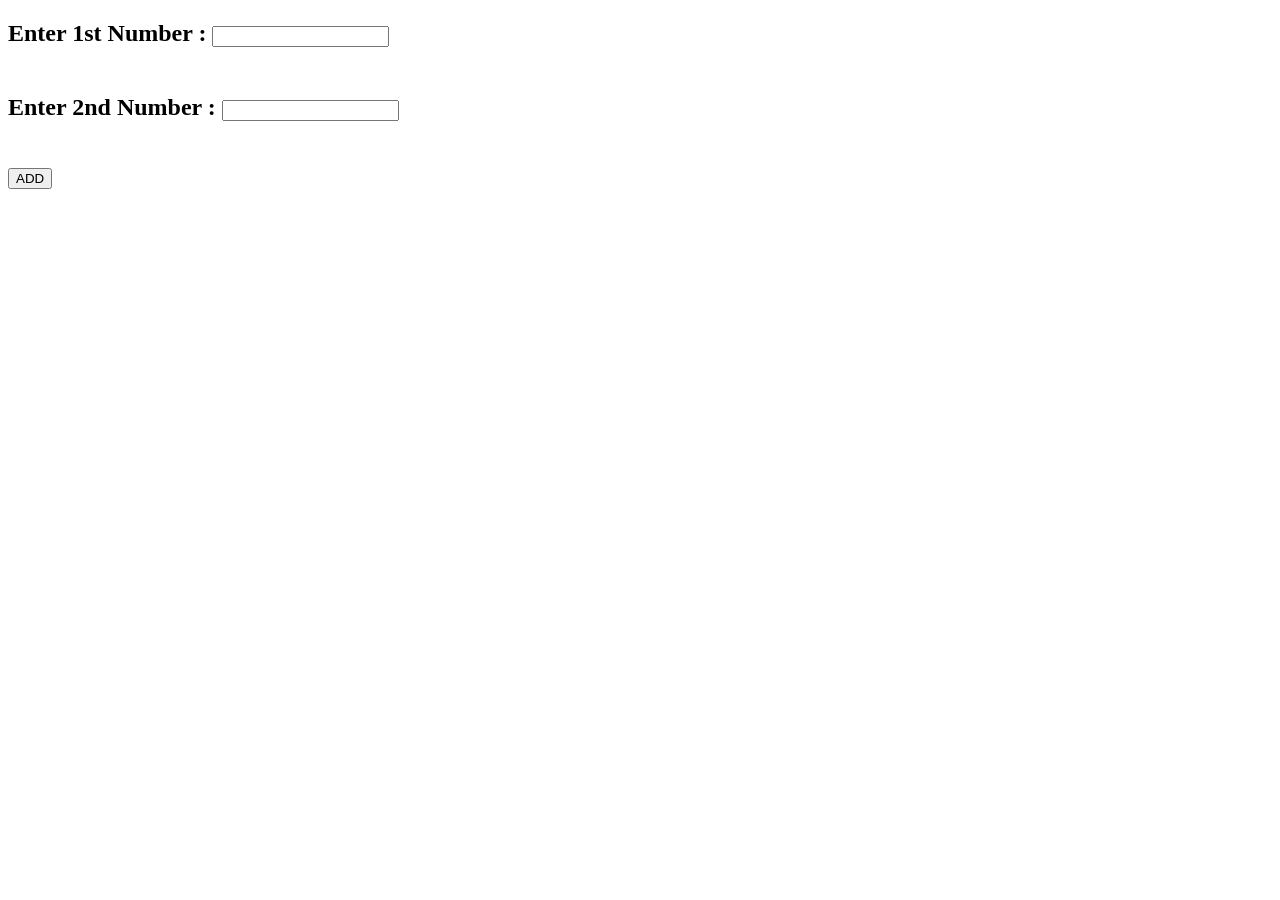
<file: Annotation/src/main/webapp/index.html>
<!DOCTYPE html>
<html>
<head>
<meta charset="ISO-8859-1">
<title>Index</title>
</head>
<body>
	<form action="add" method="post">
		<h2>Enter 1st Number : <input type="text" name="num1" /> <br /> <br /></h2>
		<h2>Enter 2nd Number : <input type="text" name="num2" /><br /> <br /></h2>
		<input type="submit" value="ADD" />
	</form>
</body>
</html>
</file>
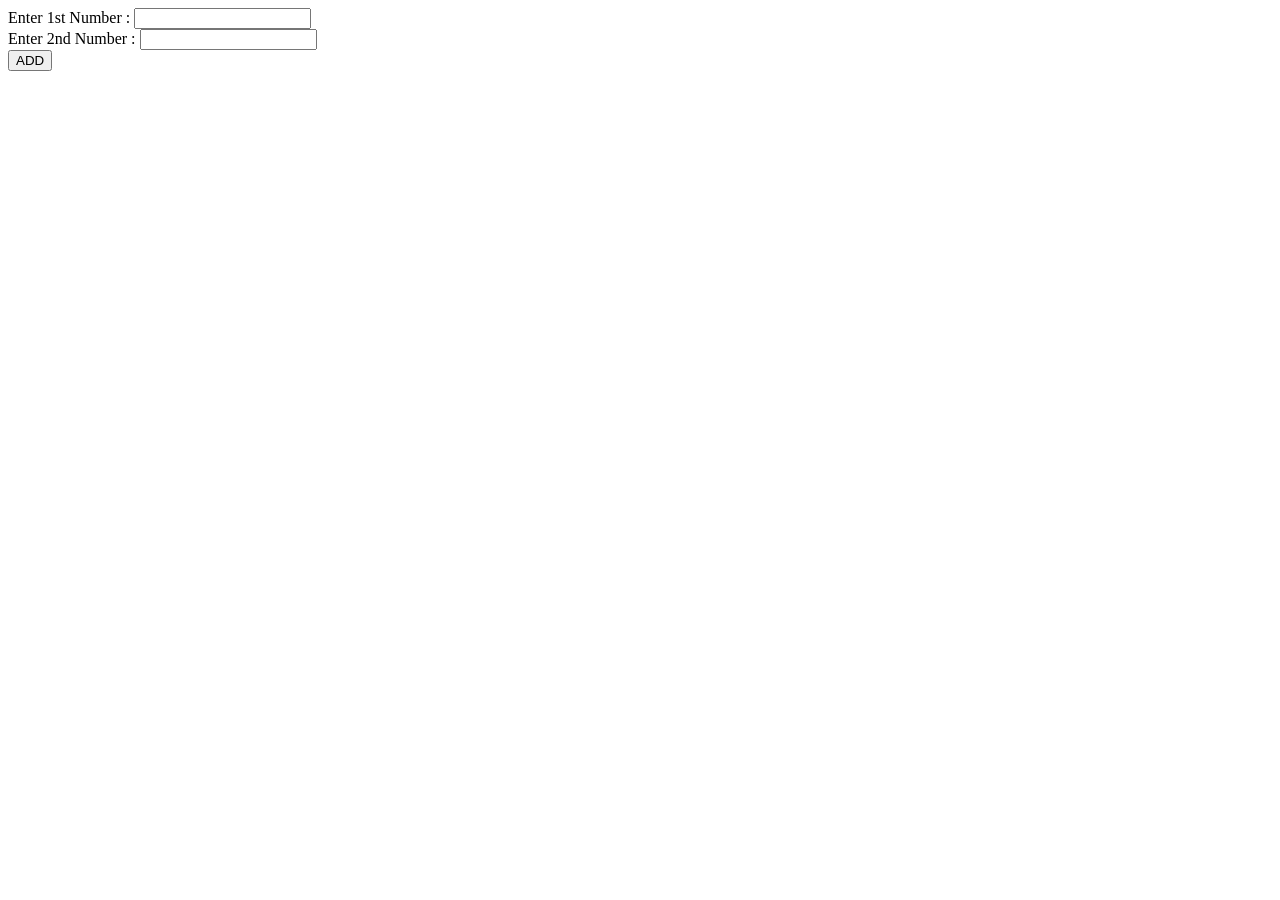
<file: DempApp/src/main/webapp/index.html>
<!DOCTYPE html>
<html>
<head>
<meta charset="ISO-8859-1">
<title>Home Page</title>
</head>
<body>
	<form action = "add" method="get">
		Enter 1st Number : <input type="text" name="num1" /> <br />
		Enter 2nd Number : <input type="text" name="num2" /> <br />
		<input type="submit" value="ADD"/>
	</form>
</body>
</html>
</file>
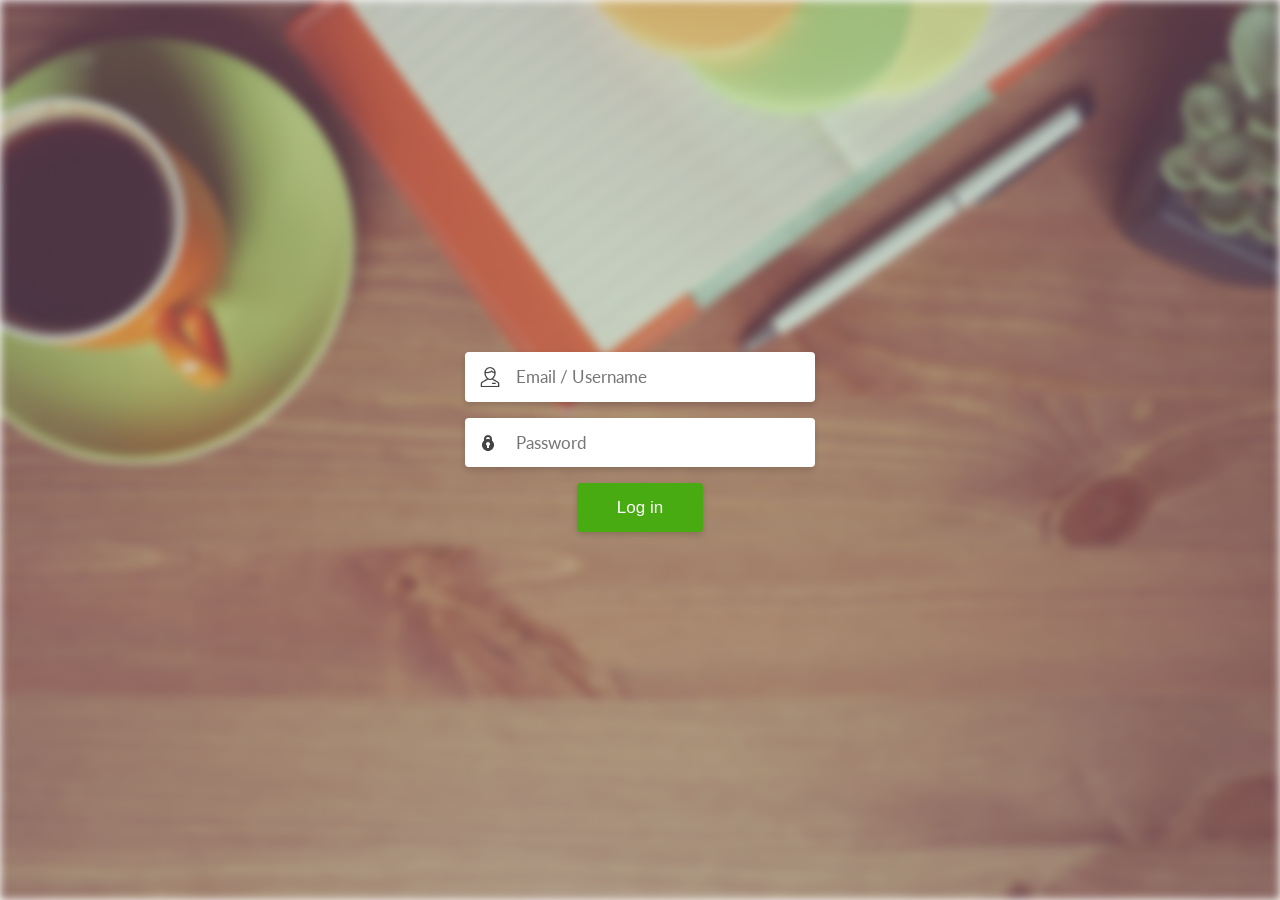
<file: LogInSystem/src/main/webapp/index.html>
<!DOCTYPE html>
<html lang="en" >
	<head>
	  <meta charset="UTF-8">
	  <title>Login Form</title>
	  <link rel="stylesheet" href="./style.css">
	</head>
	
	<body>
	<div id="bg"></div>
		<form action="checking" method="post">
		  <div class="form-field">
		    <input type="email" placeholder="Email / Username" name="email" required/>
		  </div>
		  
		  <div class="form-field">
		    <input type="password" placeholder="Password" name="psw" required/>
		  </div>
		  
		  <div class="form-field">
		    <button class="btn" type="submit">Log in</button>
		  </div>
		</form>
	</body>
	
</html>
</file>
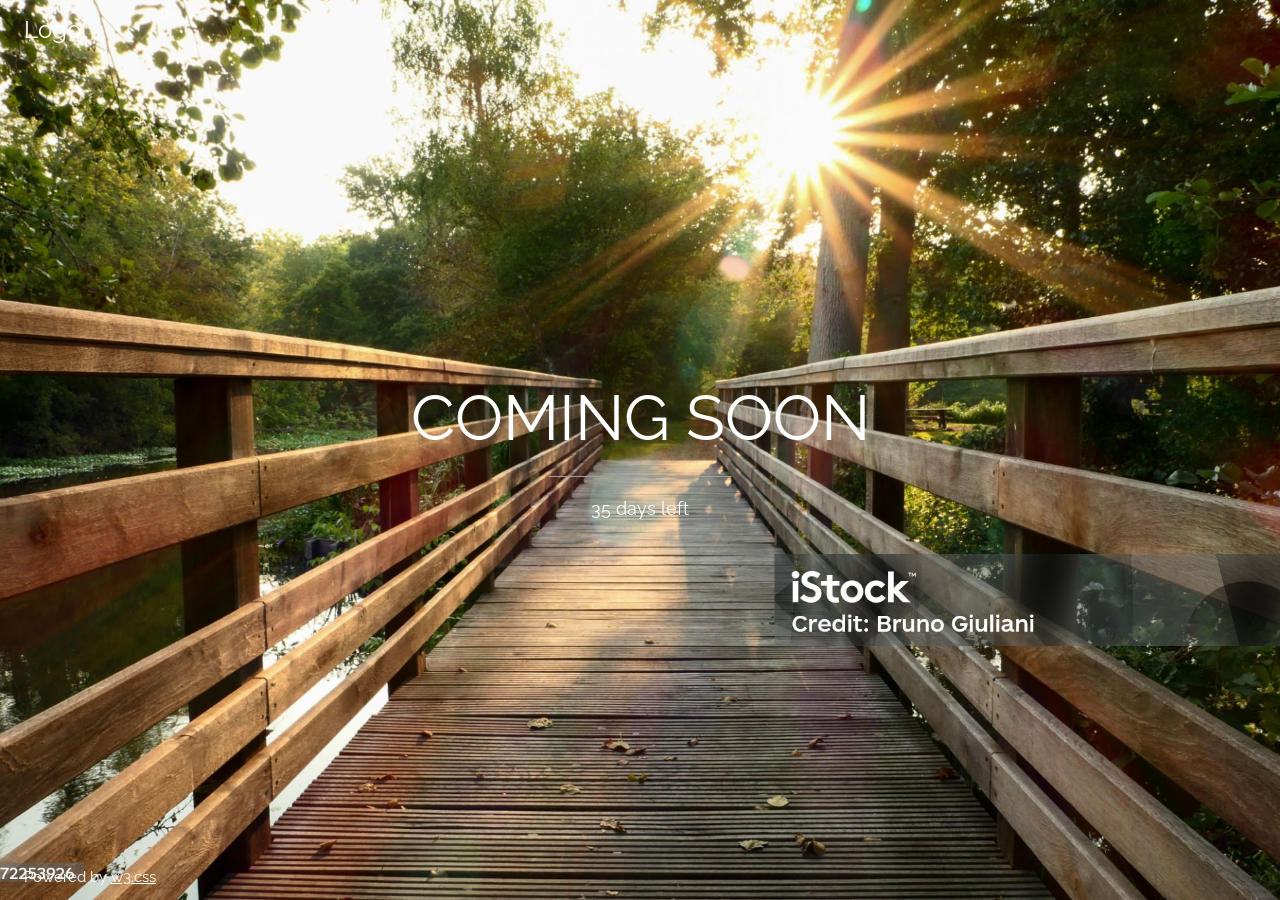
<file: LogInSystem/src/main/webapp/home.html>
<!DOCTYPE html>
<html>
<head>
<title>Home</title>
<meta charset="UTF-8">
<meta name="viewport" content="width=device-width, initial-scale=1">
<link rel="stylesheet" href="https://www.w3schools.com/w3css/4/w3.css">
<link rel="stylesheet" href="https://fonts.googleapis.com/css?family=Raleway">
<style>
body,h1 {font-family: "Raleway", sans-serif}
body, html {height: 100%}
.bgimg {
  background-image: url('img/bridge.jpg');
  min-height: 100%;
  background-position: center;
  background-size: cover;
}
</style>
</head>
<body>

<div class="bgimg w3-display-container w3-animate-opacity w3-text-white">
  <div class="w3-display-topleft w3-padding-large w3-xlarge">
    Logo
  </div>
  <div class="w3-display-middle">
    <h1 class="w3-jumbo w3-animate-top">COMING SOON</h1>
    <hr class="w3-border-grey" style="margin:auto;width:40%">
    <p class="w3-large w3-center">35 days left</p>
  </div>
  <div class="w3-display-bottomleft w3-padding-large">
    Powered by <a href="https://www.w3schools.com/w3css/default.asp" target="_blank">w3.css</a>
  </div>
</div>

</body>
</html>
</file>
<file: LogInSystem/src/main/webapp/style.css>
@import url("https://fonts.googleapis.com/css?family=Lato:400,700");
#bg {
  background-image: url('img/background.jpg');
  position: fixed;
  left: 0;
  top: 0;
  width: 100%;
  height: 100%;
  background-size: cover;
  filter: blur(5px);
}

body {
  font-family: 'Lato', sans-serif;
  color: #4A4A4A;
  display: flex;
  justify-content: center;
  align-items: center;
  min-height: 100vh;
  overflow: hidden;
  margin: 0;
  padding: 0;
}

form {
  width: 350px;
  position: relative;
}
form .form-field::before {
  font-size: 20px;
  position: absolute;
  left: 15px;
  top: 17px;
  color: #888888;
  content: " ";
  display: block;
  background-size: cover;
  background-repeat: no-repeat;
}
form .form-field:nth-child(1)::before {
  background-image: url(img/user-icon.png);
  width: 20px;
  height: 20px;
  top: 15px;
}
form .form-field:nth-child(2)::before {
  background-image: url(img/lock-icon.png);
  width: 16px;
  height: 16px;
}
form .form-field {
  display: -webkit-box;
  display: -ms-flexbox;
  display: flex;
  -webkit-box-pack: justify;
  -ms-flex-pack: justify;
  justify-content: space-between;
  -webkit-box-align: center;
  -ms-flex-align: center;
  align-items: center;
  margin-bottom: 1rem;
  position: relative;
}
form input {
  font-family: inherit;
  width: 100%;
  outline: none;
  background-color: #fff;
  border-radius: 4px;
  border: none;
  display: block;
  padding: 0.9rem 0.7rem;
  box-shadow: 0px 3px 6px rgba(0, 0, 0, 0.16);
  font-size: 17px;
  color: #4A4A4A;
  text-indent: 40px;
}
form .btn {
  outline: none;
  border: none;
  cursor: pointer;
  display: inline-block;
  margin: 0 auto;
  padding: 0.9rem 2.5rem;
  text-align: center;
  background-color: #47AB11;
  color: #fff;
  border-radius: 4px;
  box-shadow: 0px 3px 6px rgba(0, 0, 0, 0.16);
  font-size: 17px;
}
</file>
